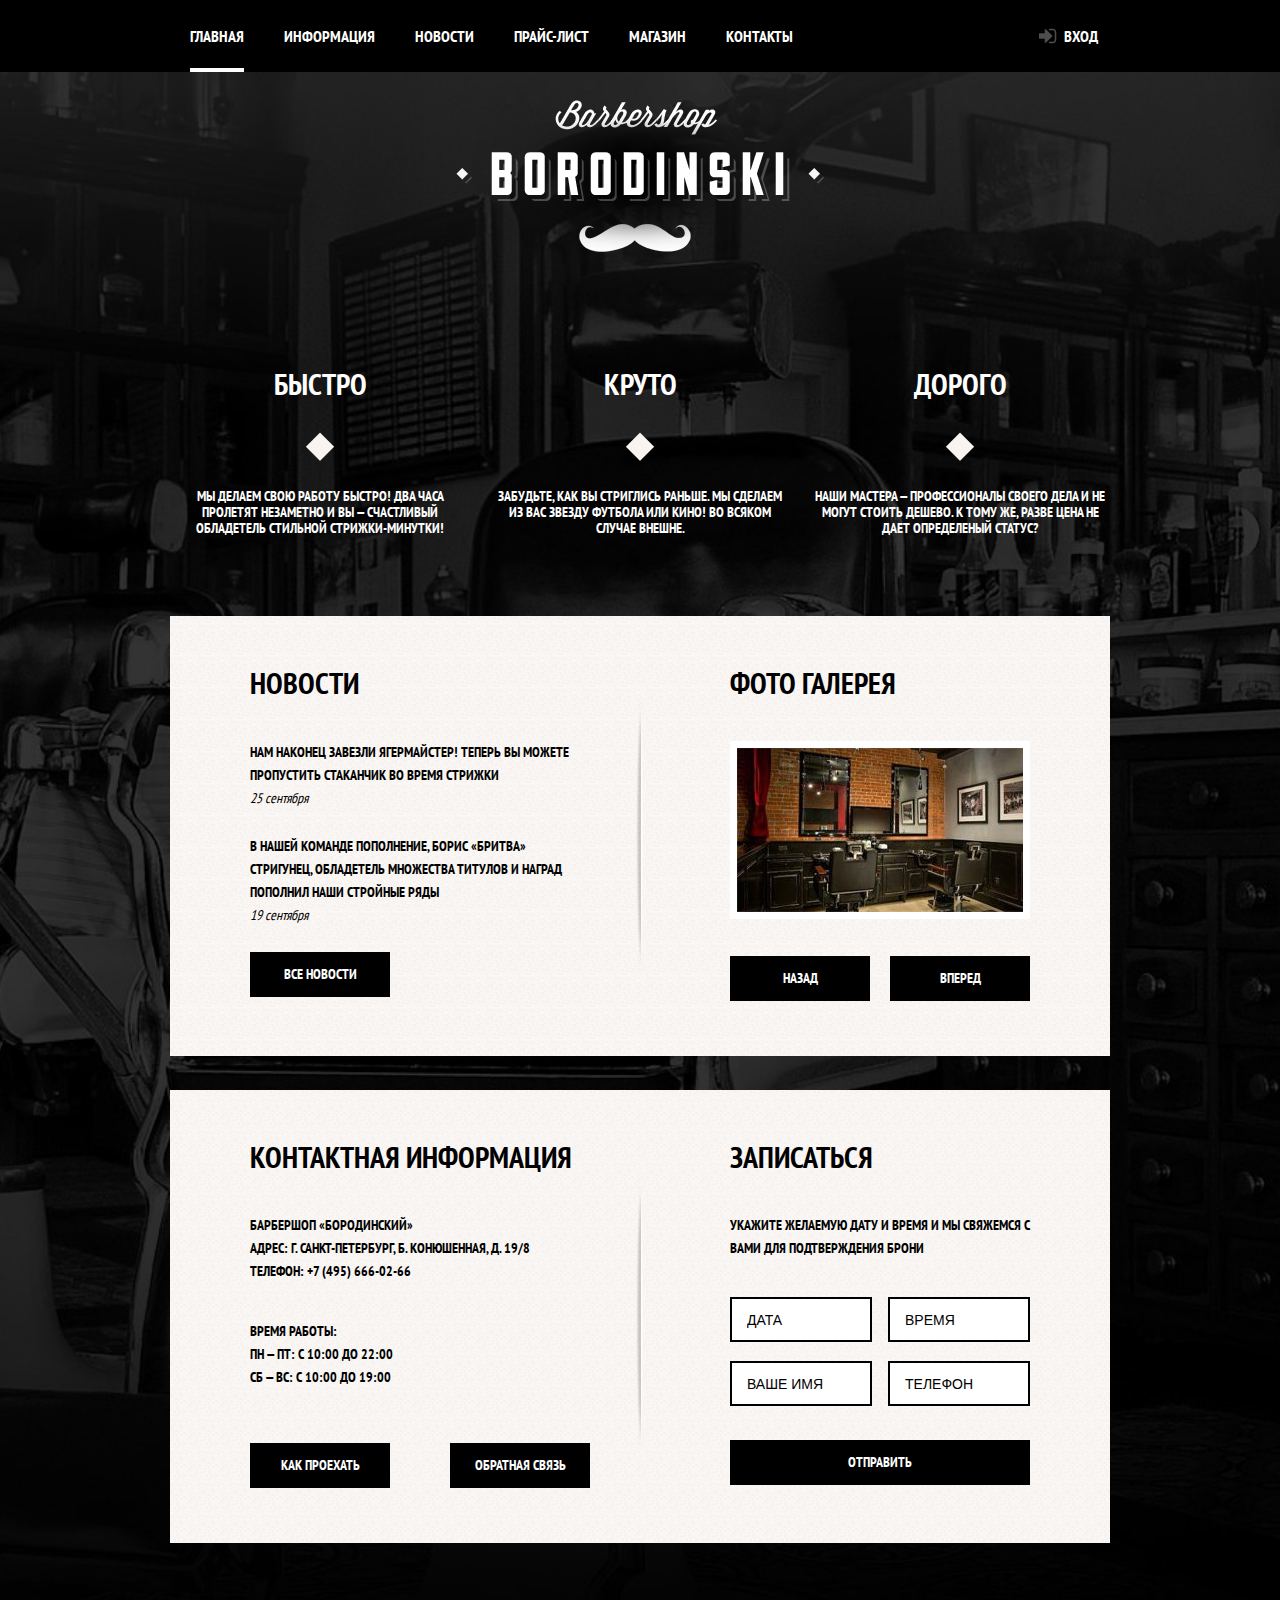
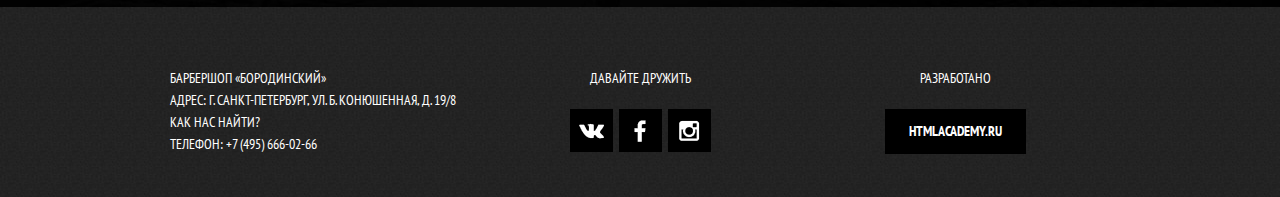
<file: Barbershop/index.html>
<!DOCTYPE HTML>
<html lang="ru-ru">
  <head>
    <meta charset="utf-8">
    <title>Barbershop</title>
    <link rel="stylesheet" href="css/normalize.css">
    <link rel="stylesheet" href="css/style.css">

    <link href="http://fonts.googleapis.com/css?family=PT+Sans+Narrow:400,700&amp;subset=latin,cyrillic-ext,cyrillic" rel="stylesheet" type="text/css">
  </head>
  <body>
    <header class="main-header">
      <div class="container clearfix">
        <nav class="main-nav">
          <ul class="main-nav-list clearfix">
            <li class="main-nav-item current-page"><a href="#">Главная</a></li>
            <li class="main-nav-item"><a href="#">Информация</a></li>
            <li class="main-nav-item"><a href="#">Новости</a></li>
            <li class="main-nav-item"><a href="#">Прайс-лист</a></li>
            <li class="main-nav-item"><a href="#">Магазин</a></li>
            <li class="main-nav-item"><a href="#">Контакты</a></li>
          </ul>
        </nav>
        <div class="user-box">
          <a class="login-link" href="#">Вход</a>
        </div>
      </div>
    </header>
    <main class="main-content">
      <div class="logo-wrap">
        <div class="container">
          <img class="logo" src="img/logo.png" width="368" height="204" class="logo">
        </div>
      </div>
        <div class="container clearfix">
            <div class="feature-box">
              <strong class="feature-title">Быстро</strong>
              <p class="feature-disc">МЫ ДЕЛАЕМ СВОЮ РАБОТУ БЫСТРО! ДВА ЧАСА ПРОЛЕТЯТ НЕЗАМЕТНО И ВЫ — СЧАСТЛИВЫЙ ОБЛАДЕТЕЛЬ СТИЛЬНОЙ СТРИЖКИ-МИНУТКИ!</p>
            </div>
            <div class="feature-box">
              <strong class="feature-title">Круто</strong>
              <p class="feature-disc">ЗАБУДЬТЕ, КАК ВЫ СТРИГЛИСЬ РАНЬШЕ. МЫ СДЕЛАЕМ ИЗ ВАС ЗВЕЗДУ ФУТБОЛА ИЛИ КИНО! ВО ВСЯКОМ СЛУЧАЕ ВНЕШНЕ.</p>
            </div>
            <div class="feature-box">
              <strong class="feature-title">Дорого</strong>
              <p class="feature-disc">НАШИ МАСТЕРА — ПРОФЕССИОНАЛЫ СВОЕГО ДЕЛА И НЕ МОГУТ СТОИТЬ ДЕШЕВО. К ТОМУ ЖЕ, РАЗВЕ ЦЕНА НЕ ДАЕТ ОПРЕДЕЛЕНЫЙ СТАТУС?</p>
            </div>
        </div>
        <section class="content-wrap">
          <div class="container ">
            <div class="box-wraper clearfix">
              <div class="left-box">
                <h2 class="content-subheader">Новости</h2>
                <ul class="news-list">
                  <li class="news-disc">НАМ НАКОНЕЦ ЗАВЕЗЛИ ЯГЕРМАЙСТЕР! ТЕПЕРЬ ВЫ МОЖЕТЕ ПРОПУСТИТЬ СТАКАНЧИК ВО ВРЕМЯ СТРИЖКИ
                    <time class="pubished-time">25 сентября</time>
                  </li>
                  <li class="news-disc">В НАШЕЙ КОМАНДЕ ПОПОЛНЕНИЕ, БОРИС «БРИТВА» СТРИГУНЕЦ, ОБЛАДЕТЕЛЬ МНОЖЕСТВА ТИТУЛОВ И НАГРАД ПОПОЛНИЛ НАШИ СТРОЙНЫЕ РЯДЫ
                    <time class="pubished-time">19 сентября</time>
                  </li>
                </ul>
                <a href="#" class="btn-black small-btn" title="Все новости">Все новости</a>
              </div>
              <div class="right-box">
                <h2 class="content-subheader">Фото галерея</h2>
                <div class="slider">
                  <div class="slide">
                      <img src="img/slide1.jpg" class="current-slide" width="286" height="164" alt="Фото зала1"/>
                      <img src="img/slide1.jpg" width="286" height="164" alt="Фото зала2"/>
                      <img src="img/slide1.jpg" width="286" height="164" alt="Фото зала3"/>
                      <img src="img/slide1.jpg" width="286" height="164" alt="Фото зала4"/>
                  </div>

                    <button class="btn-black pin-left small-btn">Назад</button>
                    <button class="btn-black pin-right small-btn">Вперед</button>
                </div>
              </div>
            </div>
          </div>
        </section>
        <section class="content-wrap">
          <div class="container ">
            <div class="box-wraper clearfix">
              <div class="left-box">
                <h2 class="content-subheader">Контактная информация</h2>
                <p class="contact-info-box">
                  БАРБЕРШОП «БОРОДИНСКИЙ»<br>
                  АДРЕС: Г. САНКТ-ПЕТЕРБУРГ, Б. КОНЮШЕННАЯ, Д. 19/8<br>
                  ТЕЛЕФОН: +7 (495) 666-02-66
                </p>
                <p class="contact-info-box">
                  ВРЕМЯ РАБОТЫ:<br>
                  ПН — ПТ: С 10:00 ДО 22:00<br>
                  СБ — ВС: С 10:00 ДО 19:00
                </p>
                <div class="clearfix inform-button-wrap">
                  <button class="btn-black pin-left small-btn">Как проехать</button>
                  <button class="btn-black pin-right small-btn">Обратная связь</button>
                </div>

              </div>
              <div class="right-box">
                <h2 class="content-subheader">Записаться</h2>
                <p class="contact-info-box">УКАЖИТЕ ЖЕЛАЕМУЮ ДАТУ И ВРЕМЯ И МЫ СВЯЖЕМСЯ С ВАМИ ДЛЯ ПОДТВЕРЖДЕНИЯ БРОНИ</p>
                <form  name="feedback" action="#" method="post">
                  <div class="input-wrap clearfix">
                    <input class="pin-left" type="text" name="date" placeholder="Дата">
                    <input class="pin-right" type="text" name="time" placeholder="Время">
                    <input class="pin-left" type="text" name="name" placeholder="Ваше имя">
                    <input class="pin-right" type="text" name="phone" placeholder="Телефон">
                  </div>
                  <button class="btn-black large-btn" type="submit">Отправить</button>
                </form>
              </div>
            </div>
          </div>
        </section>
    </main>
    <footer class="footer">
        <div class="container clearfix">
          <div class="footer-box">
            <p>
              БАРБЕРШОП «БОРОДИНСКИЙ»<br>
              АДРЕС: Г. САНКТ-ПЕТЕРБУРГ, УЛ. Б. КОНЮШЕННАЯ, Д. 19/8<br>
              КАК НАС НАЙТИ?<br>
              ТЕЛЕФОН: +7 (495) 666-02-66
            </p>
          </div>
          <div class="footer-box">
            <div class="social-wrap">
                <p>Давайте дружить</p>
                <ul class="social-list">
                  <li class="social-item vk-item"><a href="#" title="domain.com">domain.com</a></li>
                  <li class="social-item f-item"><a href="#" title="domain.com">domain.com</a></li>
                  <li class="social-item inst-item"><a href="#" title="domain.com">domain.com</a></li>
                </ul>
            </div>
          </div>
          <div class="footer-box">
            <div class="social-wrap">
                <p>Разработано</p>
                <a href="#" class="large-btn btn-black" title="htmlacademy.ru">htmlacademy.ru</a>
            </div>
          </div>
        </div>
    </footer>
  </body>
</html>
</file>
<file: Barbershop/css/style.css>
ul{
  margin: 0;
  list-style: none;
  padding: 0;
}
a{
  text-decoration: none;
  color: #fff;
  outline: none;
}
p,h2{
  margin:  0px;
}
body{
  font-family: 'PT Sans Narrow', sans-serif;
  background: url("../img/bg.jpg") center no-repeat #000;
  background-size: cover;
}
.clearfix::after{
  content: " ";
  display: table;
  clear: both;

}
.main-header{
  background-color: #000;
  height: 72px;
  text-transform: uppercase;
  font-weight: bold;
  font-size: 16px;
  min-width: 960px;
}
.container{
  width: 940px;
  margin-left:  10px;
  margin-right: 10px;
  margin: 0 auto;
}
.main-nav{
  float: left;
}
.main-nav-item a{
  display: block;
  height: 72px;
}
.current-page a{
  height: 68px;
  border-bottom: 4px solid #fff;
}
.main-nav-list .main-nav-item{
  float: left;
  padding-left: 20px;
  padding-right: 20px;
  height: 72px;
  line-height: 72px;
}
.main-nav-item:hover,.user-box .login-link:hover{
  background-color: #242424;
}
.main-nav .main-nav-item:last-child{
  margin-right: 0px;
}
.user-box{
  float: right;
}
.user-box .login-link{
  display: block;
  line-height: 72px;
  height: 72px;
  position: relative;
  padding-left: 30px;
  padding-right: 12px;
}
.user-box .login-link::before{
  content: "";
  display: block;
  top: 26px;
  left: 4px;
  width: 20px;
  height: 20px;
  position: absolute;
  background: url("../img/login_ico.png") no-repeat center;
  opacity: 0.3;
}
.user-box .login-link:hover::before{
  opacity: 1;
}
.main-content{
  margin-bottom: 64px;
  min-width: 960px;
}
.logo-wrap{
  height: 232px;
  padding-top: 28px;
}
.logo{
  margin: 0 auto;
  display: block;
  width: 368px;
  height: 204px;
}
.feature-box{
  text-align: center;
  width: 300px;
  height: 284px;
  margin-right: 20px;
  float: left;
  color: #fff;
}
.feature-box:last-child{
  margin-right: 0px;
}
.feature-title{
  display: inline-block;
  font-weight: bold;
  padding-top: 35px;
  margin-bottom: 86px;
}
.feature-box{
  background: url("../img/feature_ico.png") no-repeat 50% 100px;
}
.feature-box .feature-title{
  text-transform: uppercase;
  font-size: 30px;
}
.feature-box .feature-disc{
  font-size: 14px;
  font-weight: bold;
}
.content-wrap{
  margin-bottom: 34px;
  text-align: left;
  font-weight: bold;
  font-size: 14px;
  text-transform: uppercase;
}

.content-wrap .container{
  background: url("../img/content_line.png") no-repeat center,
  url("../img/content_bg.jpg");
}
.box-wraper{
    padding-bottom: 55px;
    padding-left: 80px;
    padding-right: 80px;
    padding-top: 50px;
}
.left-box{
 float: left;
 padding-right: 50px;
 width: 340px;
}
.right-box{
  float: right;
  padding-left: 90px;
  width: 300px;
}
.content-subheader{
  font-size: 30px;
  margin-bottom: 40px;
}
.news-disc{
  margin-bottom: 9px;
  line-height: 23px;
}
.pubished-time{
  margin-bottom: 25px;
  display: block;
  text-transform: none;
  font-size: 14px;
  font-weight: normal;
  font-style: italic;
}
.small-btn{
  width: 140px;
}
.large-btn{
  width: 100%
}
.btn-black{
  outline: none;
  min-height: 45px;
  font-size: 14px;
  line-height: 45px;
  color: #fff;
  text-transform: uppercase;
  text-align: center;
  display: block;
  background-color: #000;
  border: none;
  font-family: 'PT Sans Narrow', sans-serif;
  padding: 0;
  font-weight: bold;
  cursor: pointer;
}
.btn-black:hover{
  background-color: #663d15;
}
.pin-left{
  float: left;
}
.pin-right{
  float: right;
}
.slide img{
  position: absolute;
  top: 0;
  left: 0;
  z-index: -999;
}
.slide .current-slide{
  z-index: 1;
}
.slide{
  position: relative;
  width: 286px;
  height: 164px;
  background-color: #e5e5e5;
  border: 7px solid #fff;
  margin-bottom: 37px;
}
.contact-info-box{
  margin-bottom: 37px;
  line-height: 23px;
}
input[type='text']{
  width: 121px;
  height: 39px;
  border: 2px solid #000;
  margin-bottom: 19px;
  color: #000;
  text-transform: uppercase;
  padding-left: 15px;
  outline: none;
}
::-webkit-input-placeholder {color:#000;}
::-moz-placeholder          {color:#000;}/* Firefox 19+ */
:-moz-placeholder           {color:#000;}/* Firefox 18- */
:-ms-input-placeholder      {color:#000;}
.input-wrap{
  margin-bottom:15px;
}
.inform-button-wrap{
  margin-top: 54px;
}
.footer{
  height: 130px;
  background: url("../img/footer_bg.jpg");
  min-width: 960px;
  color: #fff;
  padding-top: 60px;
  font-size: 14px;
  text-transform: uppercase;
}
.footer-box{
  width: 310px;
  margin-right: 5px;
  float: left;
  line-height: 22px;
}
.footer-box:last-child{
  margin-right: 0;
}
.social-wrap{
  text-align: center;
  width: 141px;
  margin: 0 auto;
}
.social-list,.social-wrap .large-btn{
  margin-top: 20px;
}
.social-item{
  display: block;
  width: 43px;
  height: 43px;
  float: left;
  margin-right: 6px;
}
.social-item:last-child{
  margin-right: 0px;
}
.social-item a{
  display: block;
  width: 43px;
  height: 43px;
  text-indent: -9999px;
}
.vk-item{
  background: url("../img/vk_ico.png") no-repeat center #000;
}
.f-item{
  background: url("../img/f_ico.png") no-repeat center #000;
}
.inst-item{
  background: url("../img/t_ico.png") no-repeat center #000;
}
.vk-item:hover{
  background: url("../img/vk_ico_active.png") no-repeat center #fff;
}
.f-item:hover{
  background: url("../img/f_ico_active.png") no-repeat center #fff;
}
.inst-item:hover{
  background: url("../img/t_ico_active.png") no-repeat center #fff;
}
.social-wrap .btn-black:hover{
  color: #000;
  background-color: #fff;
}
</file>
